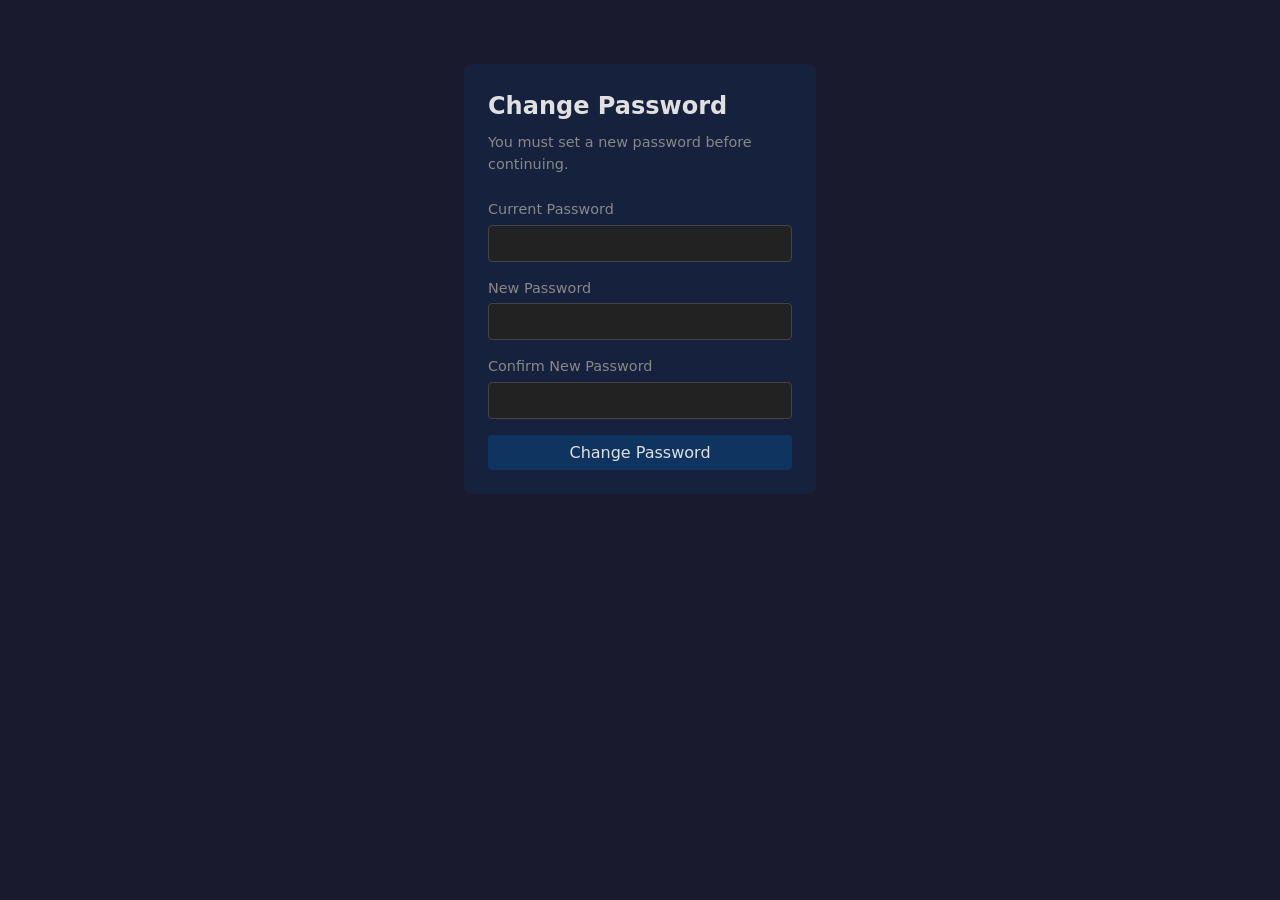
<file: static/change-password.html>
<!DOCTYPE html>
<html lang="en">
<head>
  <meta charset="UTF-8">
  <meta name="viewport" content="width=device-width, initial-scale=1.0">
  <title>BookHub — Change Password</title>
  <link rel="stylesheet" href="/static/style.css">
  <link rel="manifest" href="/manifest.webmanifest">
  <meta name="theme-color" content="#16213e">
</head>
<body>
  <main style="max-width:400px;padding-top:4rem">
    <div class="card">
      <h2 style="margin-bottom:0.5rem">Change Password</h2>
      <p style="color:var(--muted);font-size:0.9rem;margin-bottom:1.5rem">
        You must set a new password before continuing.
      </p>
      <form id="change-password-form">
        <div class="form-group">
          <label for="current-password">Current Password</label>
          <input type="password" id="current-password" autocomplete="current-password" required>
        </div>
        <div class="form-group">
          <label for="new-password">New Password</label>
          <input type="password" id="new-password" autocomplete="new-password" required minlength="8">
        </div>
        <div class="form-group">
          <label for="confirm-password">Confirm New Password</label>
          <input type="password" id="confirm-password" autocomplete="new-password" required>
        </div>
        <div class="error-msg" id="error-msg" hidden></div>
        <button type="submit" id="submit-btn" style="width:100%">Change Password</button>
      </form>
    </div>
  </main>
  <script src="/static/app.js"></script>
  <script src="/static/change-password.js"></script>
</body>
</html>
</file>
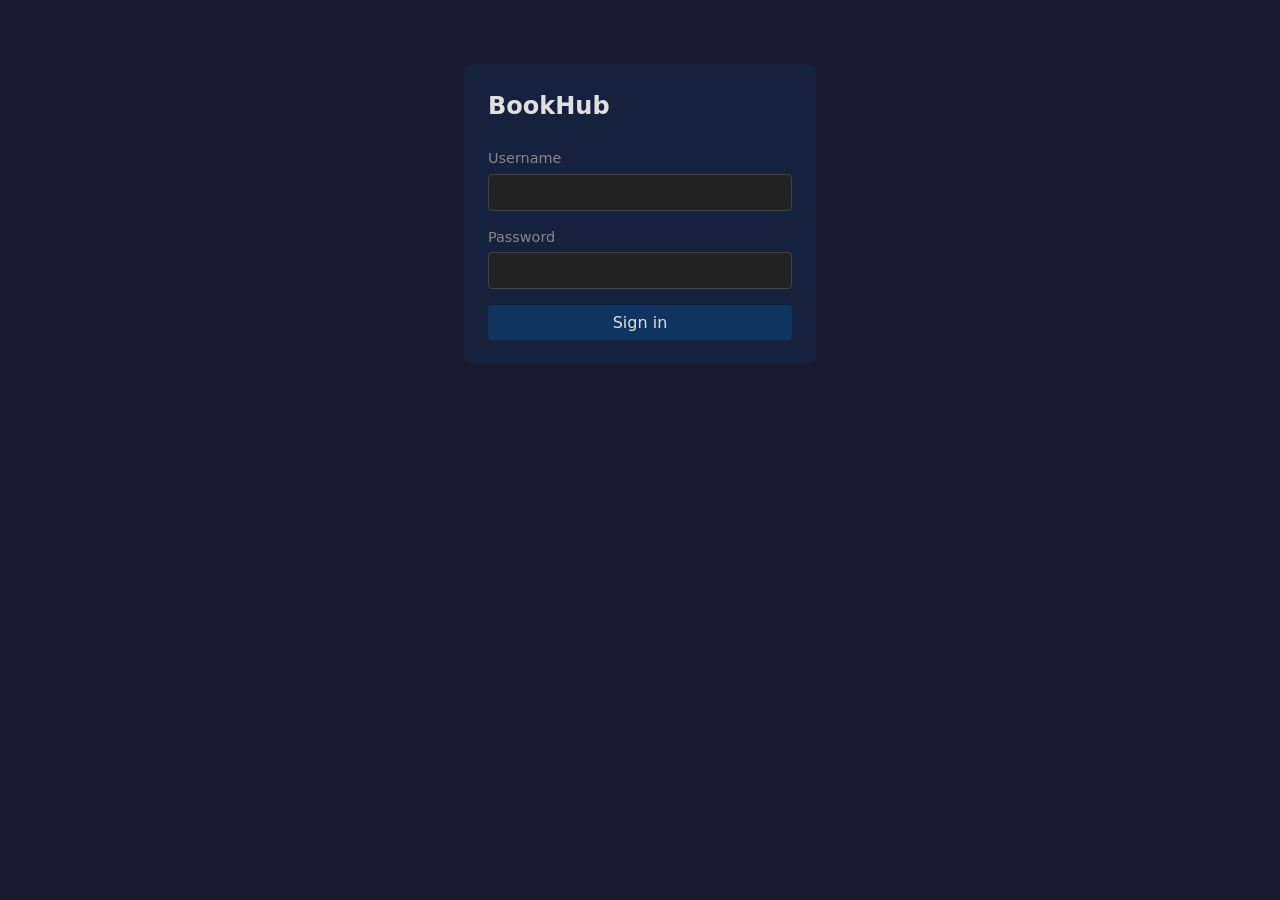
<file: static/login.html>
<!DOCTYPE html>
<html lang="en">
<head>
  <meta charset="UTF-8">
  <meta name="viewport" content="width=device-width, initial-scale=1.0">
  <title>BookHub — Login</title>
  <link rel="stylesheet" href="/static/style.css">
  <link rel="manifest" href="/manifest.webmanifest">
  <meta name="theme-color" content="#16213e">
</head>
<body>
  <div class="offline-banner" id="offline-banner">Offline — login requires a connection</div>
  <main style="max-width:400px;padding-top:4rem">
    <div class="card">
      <h2 style="margin-bottom:1.5rem">BookHub</h2>
      <form id="login-form">
        <div class="form-group">
          <label for="username">Username</label>
          <input type="text" id="username" name="username" autocomplete="username" required>
        </div>
        <div class="form-group">
          <label for="password">Password</label>
          <input type="password" id="password" name="password" autocomplete="current-password" required>
        </div>
        <div class="error-msg" id="error-msg" hidden></div>
        <button type="submit" id="submit-btn" style="width:100%">Sign in</button>
      </form>
    </div>
  </main>
  <script src="/static/app.js"></script>
  <script src="/static/login.js"></script>
</body>
</html>
</file>
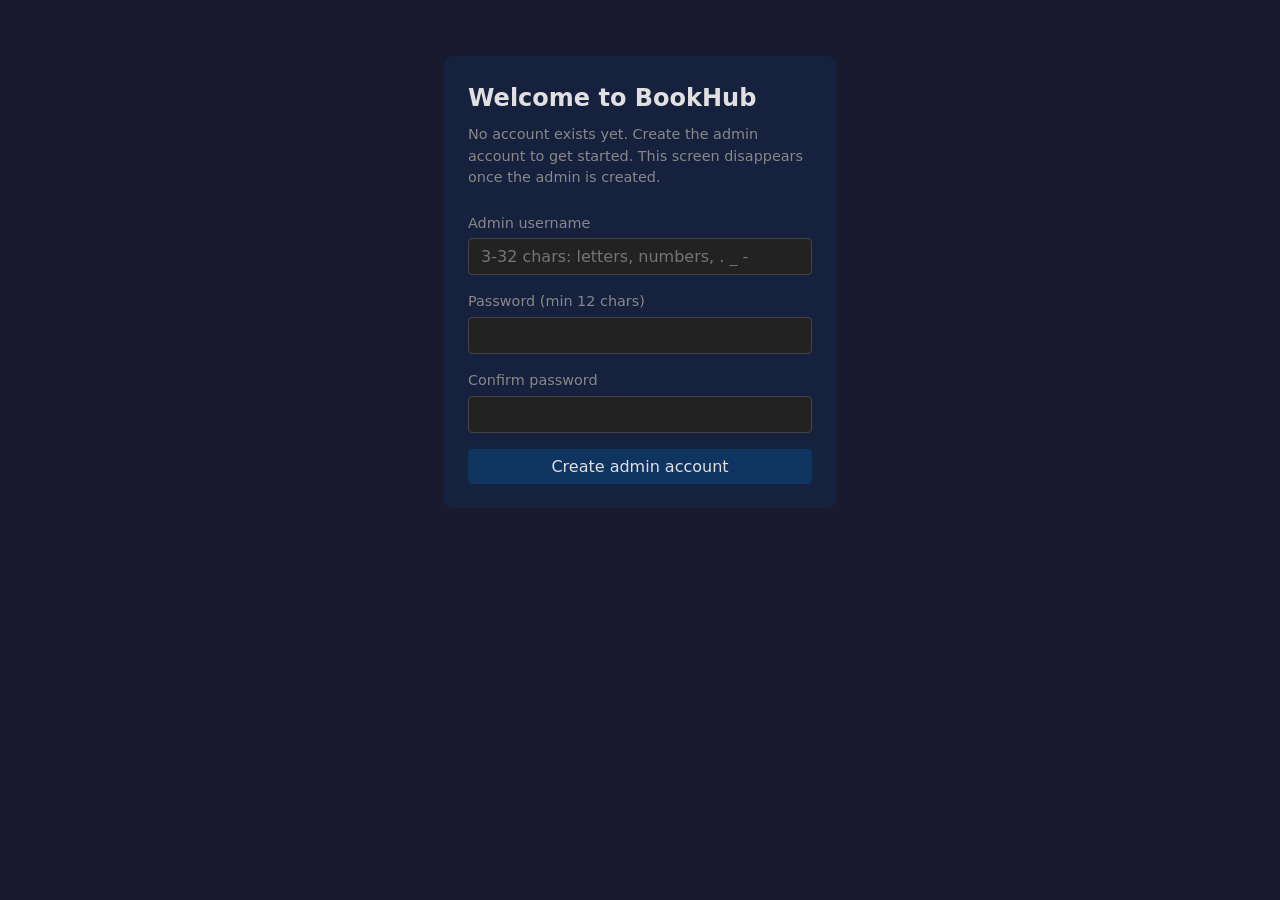
<file: static/setup.html>
<!DOCTYPE html>
<html lang="en">
<head>
  <meta charset="UTF-8">
  <meta name="viewport" content="width=device-width, initial-scale=1.0">
  <title>BookHub — First-run setup</title>
  <link rel="stylesheet" href="/static/style.css">
  <link rel="manifest" href="/manifest.webmanifest">
  <meta name="theme-color" content="#16213e">
</head>
<body>
  <div class="offline-banner" id="offline-banner">Offline — setup requires a connection</div>
  <main style="max-width:440px;padding-top:3.5rem">
    <div class="card">
      <h2 style="margin-bottom:0.5rem">Welcome to BookHub</h2>
      <p style="color:var(--muted);font-size:0.9rem;margin-bottom:1.5rem">
        No account exists yet. Create the admin account to get started.
        This screen disappears once the admin is created.
      </p>
      <form id="setup-form">
        <div class="form-group">
          <label for="username">Admin username</label>
          <input type="text" id="username" name="username" autocomplete="username"
            placeholder="3-32 chars: letters, numbers, . _ -" required>
        </div>
        <div class="form-group">
          <label for="password">Password (min 12 chars)</label>
          <input type="password" id="password" name="password" autocomplete="new-password" required>
        </div>
        <div class="form-group">
          <label for="confirm">Confirm password</label>
          <input type="password" id="confirm" name="confirm" autocomplete="new-password" required>
        </div>
        <div class="error-msg" id="error-msg" hidden></div>
        <button type="submit" id="submit-btn" style="width:100%">Create admin account</button>
      </form>
    </div>
  </main>
  <script src="/static/app.js"></script>
  <script src="/static/setup.js"></script>
</body>
</html>
</file>
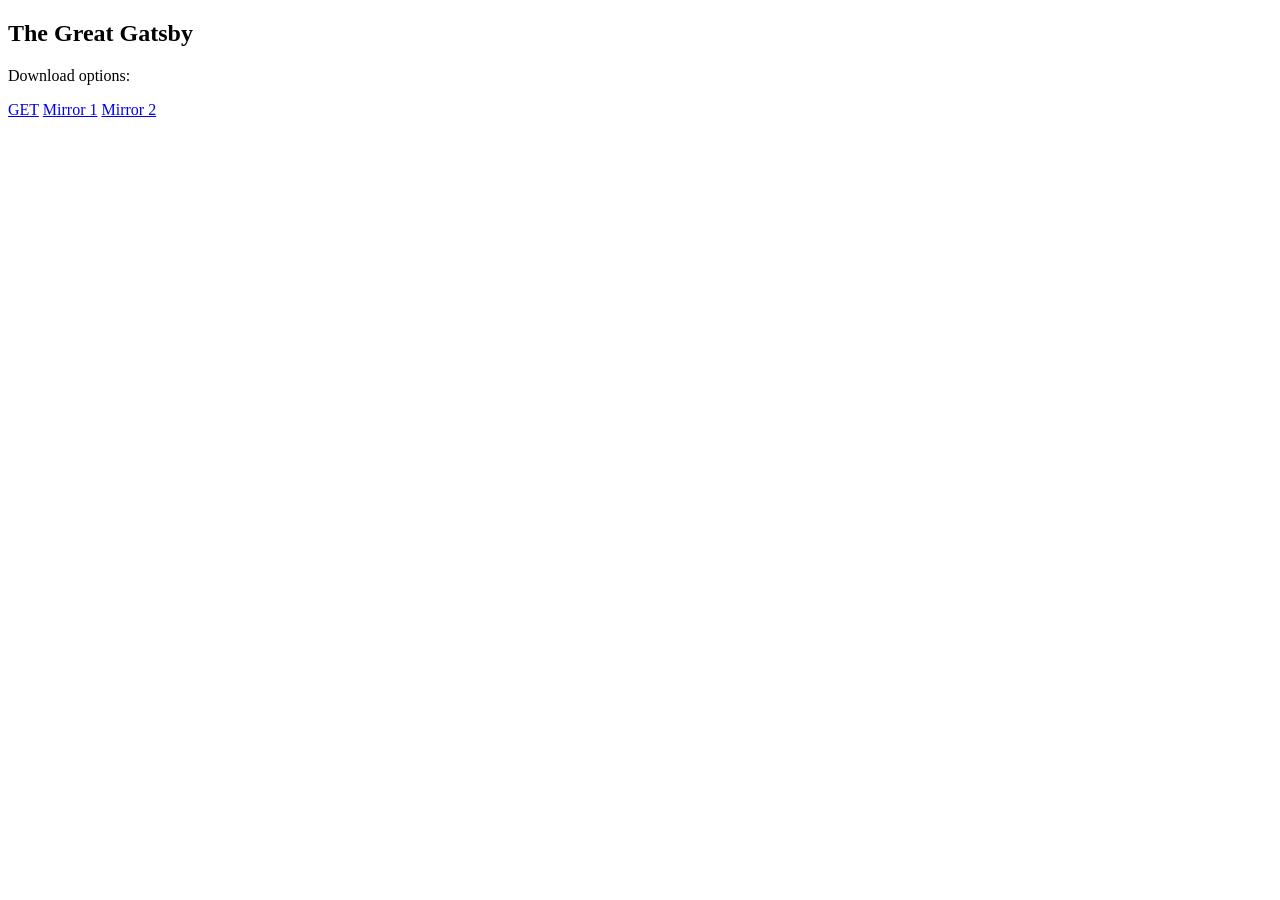
<file: tests/fixtures/libgen_ads.html>
<!DOCTYPE html>
<html>
<head><title>Library Genesis ads</title></head>
<body>
<div id="main">
<h2>The Great Gatsby</h2>
<p>Download options:</p>
<a href="https://booksdl.org/get.php?md5=aabbcc1234567890aabbcc1234567890&amp;key=SECRETKEY1234567890">GET</a>
<a href="http://libgen.li/get.php?md5=aabbcc1234567890aabbcc1234567890&amp;key=SECRETKEY1234567890">Mirror 1</a>
<a href="http://libgen.la/get.php?md5=aabbcc1234567890aabbcc1234567890&amp;key=SECRETKEY1234567890">Mirror 2</a>
</div>
</body>
</html>
</file>
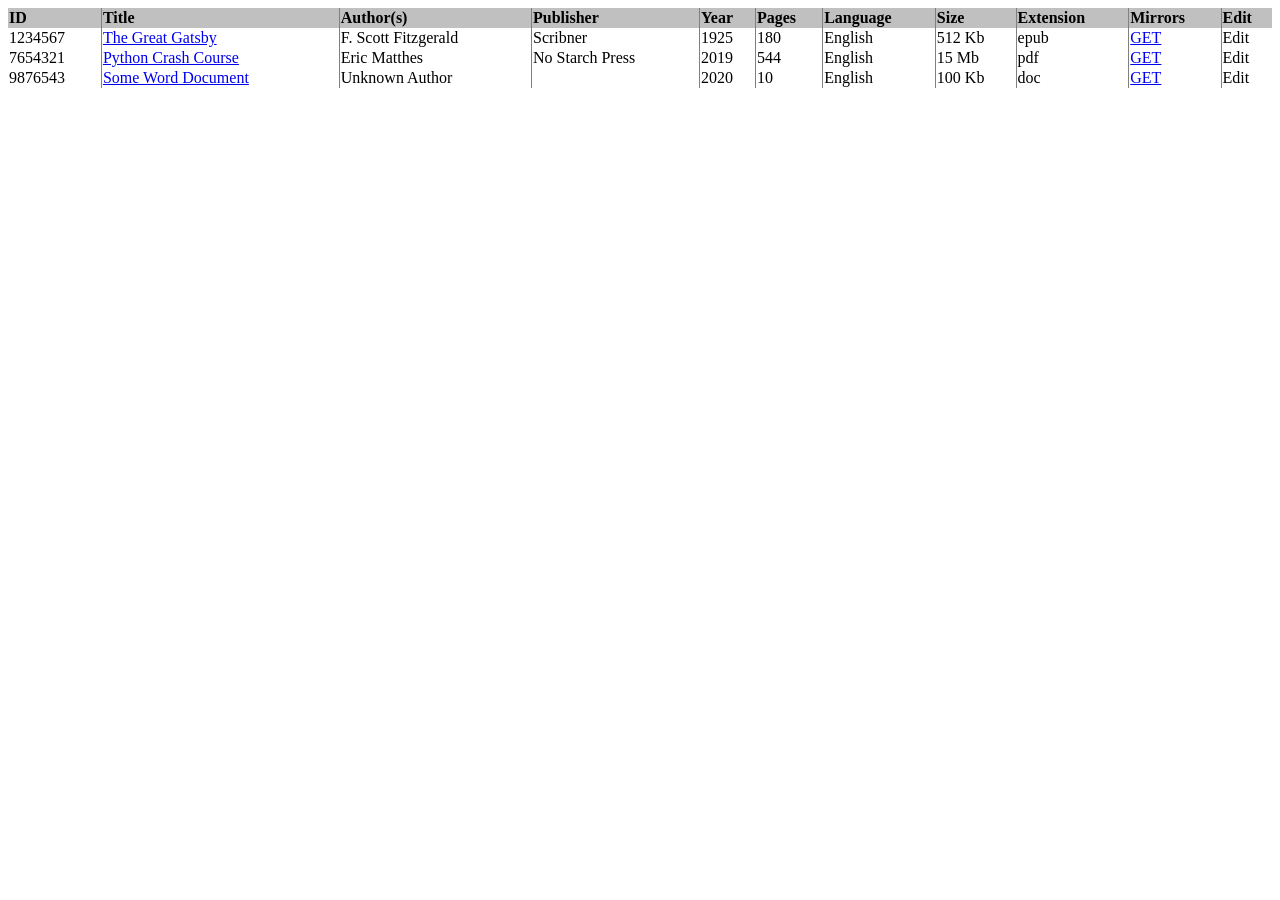
<file: tests/fixtures/libgen_search.html>
<!DOCTYPE html>
<html>
<head><title>Library Genesis search</title></head>
<body>
<table id="tablelibgen" border="0" rules="cols" width="100%">
<tbody>
<tr style="background-color:silver;font-weight:bold">
<td>ID</td>
<td>Title</td>
<td>Author(s)</td>
<td>Publisher</td>
<td>Year</td>
<td>Pages</td>
<td>Language</td>
<td>Size</td>
<td>Extension</td>
<td>Mirrors</td>
<td>Edit</td>
</tr>
<tr>
<td>1234567</td>
<td><a href="/book/index.php?md5=aabbcc1234567890aabbcc1234567890">The Great Gatsby</a></td>
<td>F. Scott Fitzgerald</td>
<td>Scribner</td>
<td>1925</td>
<td>180</td>
<td>English</td>
<td>512 Kb</td>
<td>epub</td>
<td><a href="/ads.php?md5=aabbcc1234567890aabbcc1234567890">GET</a></td>
<td>Edit</td>
</tr>
<tr>
<td>7654321</td>
<td><a href="/book/index.php?md5=ff00ff1234567890ff00ff1234567890">Python Crash Course</a></td>
<td>Eric Matthes</td>
<td>No Starch Press</td>
<td>2019</td>
<td>544</td>
<td>English</td>
<td>15 Mb</td>
<td>pdf</td>
<td><a href="/ads.php?md5=ff00ff1234567890ff00ff1234567890">GET</a></td>
<td>Edit</td>
</tr>
<tr>
<td>9876543</td>
<td><a href="/book/index.php?md5=deadbeef1234567890deadbeef123456">Some Word Document</a></td>
<td>Unknown Author</td>
<td></td>
<td>2020</td>
<td>10</td>
<td>English</td>
<td>100 Kb</td>
<td>doc</td>
<td><a href="/ads.php?md5=deadbeef1234567890deadbeef123456">GET</a></td>
<td>Edit</td>
</tr>
</tbody>
</table>
</body>
</html>
</file>
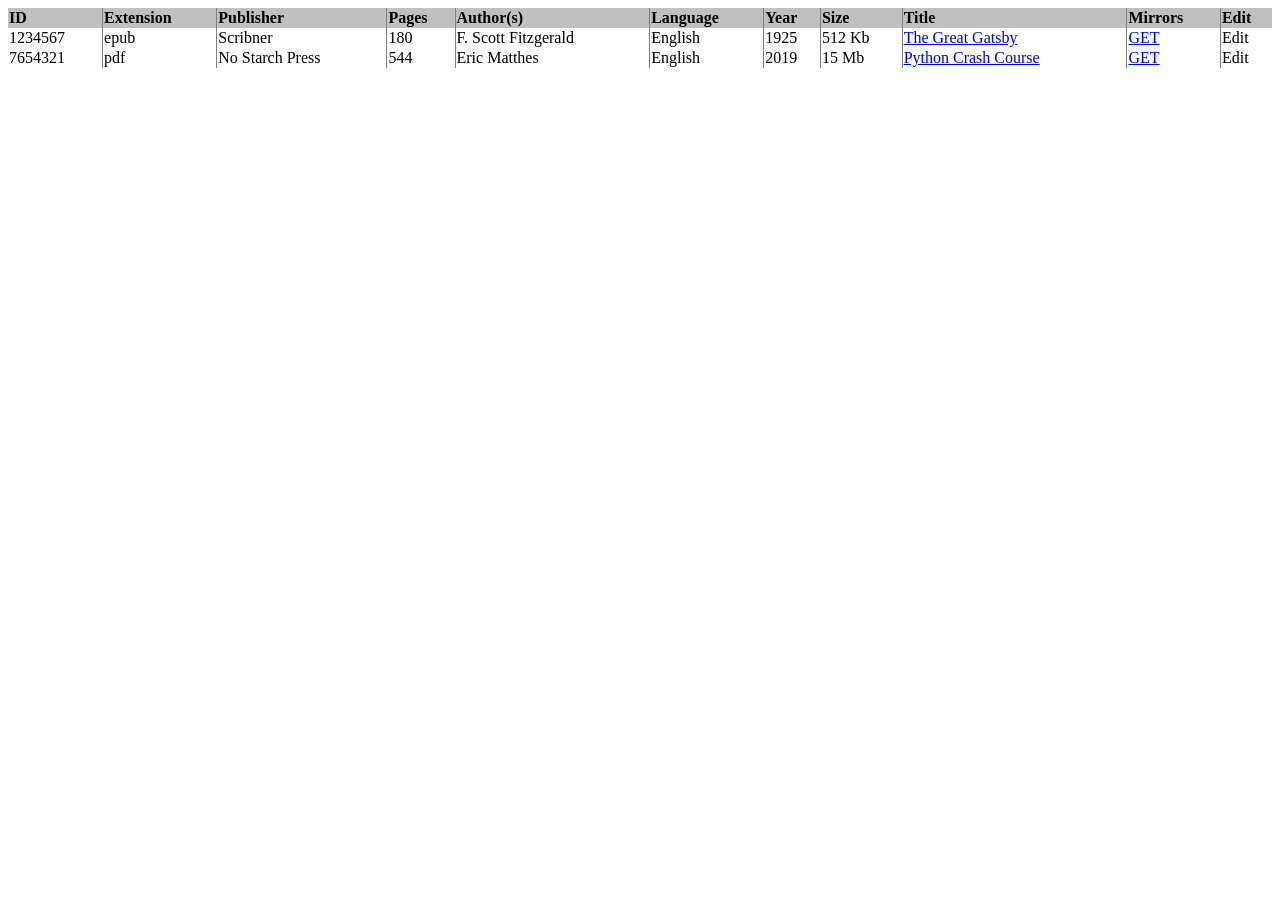
<file: tests/fixtures/libgen_search_shuffled.html>
<!DOCTYPE html>
<html>
<head><title>Library Genesis search</title></head>
<body>
<table id="tablelibgen" border="0" rules="cols" width="100%">
<tbody>
<tr style="background-color:silver;font-weight:bold">
<td>ID</td>
<td>Extension</td>
<td>Publisher</td>
<td>Pages</td>
<td>Author(s)</td>
<td>Language</td>
<td>Year</td>
<td>Size</td>
<td>Title</td>
<td>Mirrors</td>
<td>Edit</td>
</tr>
<tr>
<td>1234567</td>
<td>epub</td>
<td>Scribner</td>
<td>180</td>
<td>F. Scott Fitzgerald</td>
<td>English</td>
<td>1925</td>
<td>512 Kb</td>
<td><a href="/book/index.php?md5=aabbcc1234567890aabbcc1234567890">The Great Gatsby</a></td>
<td><a href="/ads.php?md5=aabbcc1234567890aabbcc1234567890">GET</a></td>
<td>Edit</td>
</tr>
<tr>
<td>7654321</td>
<td>pdf</td>
<td>No Starch Press</td>
<td>544</td>
<td>Eric Matthes</td>
<td>English</td>
<td>2019</td>
<td>15 Mb</td>
<td><a href="/book/index.php?md5=ff00ff1234567890ff00ff1234567890">Python Crash Course</a></td>
<td><a href="/ads.php?md5=ff00ff1234567890ff00ff1234567890">GET</a></td>
<td>Edit</td>
</tr>
</tbody>
</table>
</body>
</html>
</file>
<file: static/style.css>
:root {
  --bg: #1a1a2e;
  --surface: #16213e;
  --accent: #0f3460;
  --text: #e0e0e0;
  --muted: #888;
  --danger: #e94560;
  --ok: #4caf50;
  --warn: #ff9800;
}

* { box-sizing: border-box; margin: 0; padding: 0; }

body {
  background: var(--bg);
  color: var(--text);
  font-family: system-ui, sans-serif;
  font-size: 16px;
  line-height: 1.5;
  min-height: 100vh;
}

a { color: var(--accent); text-decoration: none; }

header {
  background: var(--surface);
  padding: 1rem 1.5rem;
  display: flex;
  align-items: center;
  gap: 1rem;
  border-bottom: 1px solid #333;
}

header h1 { font-size: 1.2rem; }
header nav { margin-left: auto; display: flex; gap: 1rem; }
header nav a { color: var(--text); font-size: 0.9rem; }

main { max-width: 900px; margin: 0 auto; padding: 1.5rem; }

.card {
  background: var(--surface);
  border-radius: 8px;
  padding: 1.5rem;
  margin-bottom: 1rem;
}

input, button, select {
  font-size: 1rem;
  font-family: inherit;
}

input[type="text"],
input[type="password"],
input[type="search"] {
  background: #222;
  border: 1px solid #444;
  color: var(--text);
  border-radius: 4px;
  padding: 0.5rem 0.75rem;
  width: 100%;
}

button {
  background: var(--accent);
  color: var(--text);
  border: none;
  border-radius: 4px;
  padding: 0.5rem 1.25rem;
  cursor: pointer;
}

button:hover { opacity: 0.85; }
button:disabled { opacity: 0.4; cursor: not-allowed; }

.btn-danger { background: var(--danger); }

.badge {
  display: inline-block;
  padding: 0.15rem 0.5rem;
  border-radius: 3px;
  font-size: 0.75rem;
  font-weight: 600;
  text-transform: uppercase;
  white-space: nowrap;
  letter-spacing: 0.02em;
}

.badge-epub   { background: #1565c0; }
.badge-pdf    { background: #6a1b9a; }
.badge-vk     { background: #1976d2; }
.badge-annas  { background: #2e7d32; }
.badge-libgen { background: #5d4037; }
.badge-archive { background: #c75000; }
.badge-info   { background: #444; }
.badge-warn   { background: var(--warn); color: #000; }
.badge-clean  { background: var(--ok); color: #000; }

.btn-download {
  display: inline-block;
  background: var(--ok);
  color: #000;
  border-radius: 4px;
  padding: 0.25rem 0.75rem;
  font-weight: 600;
  font-size: 0.9rem;
}

.btn-rescan {
  background: transparent;
  border: 1px solid var(--warn);
  color: var(--warn);
  border-radius: 4px;
  padding: 0.15rem 0.6rem;
  font-size: 0.85rem;
  cursor: pointer;
}
.btn-rescan:hover { background: var(--warn); color: #000; }

.banner-warn {
  background: #3e2a00;
  border: 1px solid var(--warn);
  color: var(--warn);
  border-radius: 4px;
  padding: 0.5rem 0.75rem;
  margin-bottom: 0.5rem;
  font-size: 0.9rem;
}

.banner-info {
  background: var(--surface);
  border: 1px solid #444;
  color: var(--muted);
  border-radius: 4px;
  padding: 0.5rem 0.75rem;
  margin-bottom: 0.5rem;
  font-size: 0.9rem;
}

.job-status {
  font-size: 0.85rem;
  color: var(--muted);
  display: inline-flex;
  flex-wrap: wrap;
  align-items: center;
  gap: 0.35rem;
}
.job-status .stage { color: var(--text); }
/* In a results row the indeterminate bar drops to its own full-width line
   under the "Downloading…" label instead of trailing off to the side. */
.job-status .progress { flex-basis: 100%; width: 100%; margin-left: 0; }
.stage { color: var(--text); }
.elapsed { color: var(--muted); font-size: 0.85rem; }
.form-check label { display: flex; align-items: center; gap: 8px; color: var(--muted); font-size: 0.9rem; cursor: pointer; }
.form-check input { width: auto; }
#progress-status { display: flex; align-items: center; flex-wrap: wrap; gap: 2px; }
#progress-status .progress { flex-basis: 100%; }

/* Loading spinner */
.spinner {
  display: inline-block;
  width: 0.9em;
  height: 0.9em;
  border: 2px solid #2a3a5e;
  border-top-color: #4a90d9;
  border-radius: 50%;
  animation: spin 0.7s linear infinite;
  vertical-align: -2px;
  margin-right: 5px;
}
@keyframes spin { to { transform: rotate(360deg); } }

/* Indeterminate progress bar */
.progress {
  position: relative;
  width: 90px;
  height: 5px;
  background: #2a3a5e;
  border-radius: 3px;
  overflow: hidden;
  display: inline-block;
  vertical-align: middle;
  margin-left: 6px;
}
.progress::after {
  content: "";
  position: absolute;
  left: -40%;
  width: 40%;
  height: 100%;
  background: #4a90d9;
  border-radius: 3px;
  animation: indeterminate 1.1s ease-in-out infinite;
}
@keyframes indeterminate {
  0%   { left: -40%; }
  100% { left: 100%; }
}

/* VirusTotal result badge */
.vt {
  font-size: 0.78rem;
  padding: 2px 7px;
  border-radius: 10px;
  white-space: nowrap;
}
.vt-good { background: rgba(76, 175, 80, 0.18); color: #7ddc81; border: 1px solid #2e7d32; }
.vt-bad  { background: rgba(233, 69, 96, 0.18); color: #ff8a9b; border: 1px solid var(--danger); }

/* Pending downloads list */
.dl-item {
  display: flex;
  align-items: center;
  gap: 0.6rem;
  flex-wrap: wrap;
  background: var(--surface);
  border: 1px solid #333;
  border-radius: 6px;
  padding: 0.6rem 0.9rem;
  margin-bottom: 0.5rem;
}
.dl-title { font-weight: 600; flex: 1; min-width: 140px; }
.dl-exp { color: var(--muted); font-size: 0.85rem; }

.btn-del-hist {
  background: none;
  color: var(--muted);
  padding: 0.15rem 0.45rem;
  font-size: 0.9rem;
  line-height: 1;
}
.btn-del-hist:hover { color: var(--danger); opacity: 1; }

.status-ok      { color: var(--ok); }
.status-blocked { color: var(--danger); }
.status-warn    { color: var(--warn); }
.status-muted   { color: var(--muted); }

.offline-banner {
  display: none;
  background: var(--danger);
  color: #fff;
  text-align: center;
  padding: 0.5rem;
  font-size: 0.9rem;
}

table { width: 100%; border-collapse: collapse; }
th, td { text-align: left; padding: 0.6rem 0.75rem; border-bottom: 1px solid #333; }
th { color: var(--muted); font-size: 0.85rem; font-weight: 600; }

/* Fixed layout so the action column can't expand to fit a long status line
   (verdict + VT badge + Re-scan button) and push content off-screen. Cells
   wrap their content within the assigned column width instead. */
#results-table { table-layout: fixed; }
#results-table thead th {
  background: rgba(255, 255, 255, 0.03);
  border-bottom: 1px solid #444;
  text-transform: uppercase;
  letter-spacing: 0.04em;
  font-size: 0.72rem;
}
#results-table tbody tr { transition: background 0.12s ease; }
#results-table tbody tr:hover { background: rgba(255, 255, 255, 0.035); }
#results-table td { vertical-align: middle; overflow-wrap: anywhere; }
#results-table td:nth-child(2) { vertical-align: top; }  /* title wraps from the top */
#results-table .col-cover  { width: 56px; }
#results-table .col-title  { width: 30%; }
#results-table .col-author { width: 17%; }
#results-table .col-size   { width: 70px; }
#results-table .col-format { width: 84px; }
#results-table .col-source { width: 92px; }
#results-table .col-action { width: 200px; }

.cover-cell { width: 44px; padding-right: 0; }
.cover {
  width: 40px; height: 56px;
  object-fit: cover; border-radius: 3px;
  background: #2a2a2a; display: inline-block; vertical-align: middle;
}
.cover-empty {
  display: inline-flex; align-items: center; justify-content: center;
  font-size: 1.1rem; color: var(--muted);
}

.form-group { margin-bottom: 1rem; }
.form-group label { display: block; margin-bottom: 0.25rem; font-size: 0.9rem; color: var(--muted); }

.error-msg { color: var(--danger); font-size: 0.9rem; margin-top: 0.5rem; }

@media (max-width: 600px) {
  header { flex-wrap: wrap; }
  main { padding: 1rem; }

  /* Stacked cards instead of a squeezed fixed table. Each result becomes a
     block; cell labels come from data-label via ::before. */
  #results-table { table-layout: auto; }
  #results-table thead { display: none; }
  #results-table,
  #results-table tbody,
  #results-table tr,
  #results-table td { display: block; width: auto; }

  #results-table tr {
    padding: 0.75rem 0.9rem;
    border-bottom: 1px solid #333;
  }
  #results-table tr:hover { background: transparent; }

  #results-table td {
    padding: 0.25rem 0;
    border-bottom: none;
    display: flex;
    justify-content: space-between;
    align-items: baseline;
    gap: 1rem;
    overflow-wrap: anywhere;
  }
  #results-table td[data-label]::before {
    content: attr(data-label);
    color: var(--muted);
    font-weight: 600;
    font-size: 0.78rem;
    text-transform: uppercase;
    letter-spacing: 0.04em;
    flex: 0 0 auto;
  }
  /* value side aligned right, allowed to wrap normally */
  #results-table td > * { text-align: right; }

  /* cover sits centered at the top of the card */
  #results-table td.cover-cell {
    display: block;
    width: auto;
    padding: 0 0 0.5rem;
  }
  #results-table td.cover-cell::before { content: none; }
  #results-table .cover { width: 56px; height: 78px; }

  /* action row: full-width Get button, no label */
  #results-table td.action-cell {
    display: block;
    padding-top: 0.6rem;
  }
  #results-table td.action-cell::before { content: none; }
  #results-table td.action-cell .btn-get { width: 100%; }
  #results-table td.action-cell > * { text-align: center; }
}
</file>
